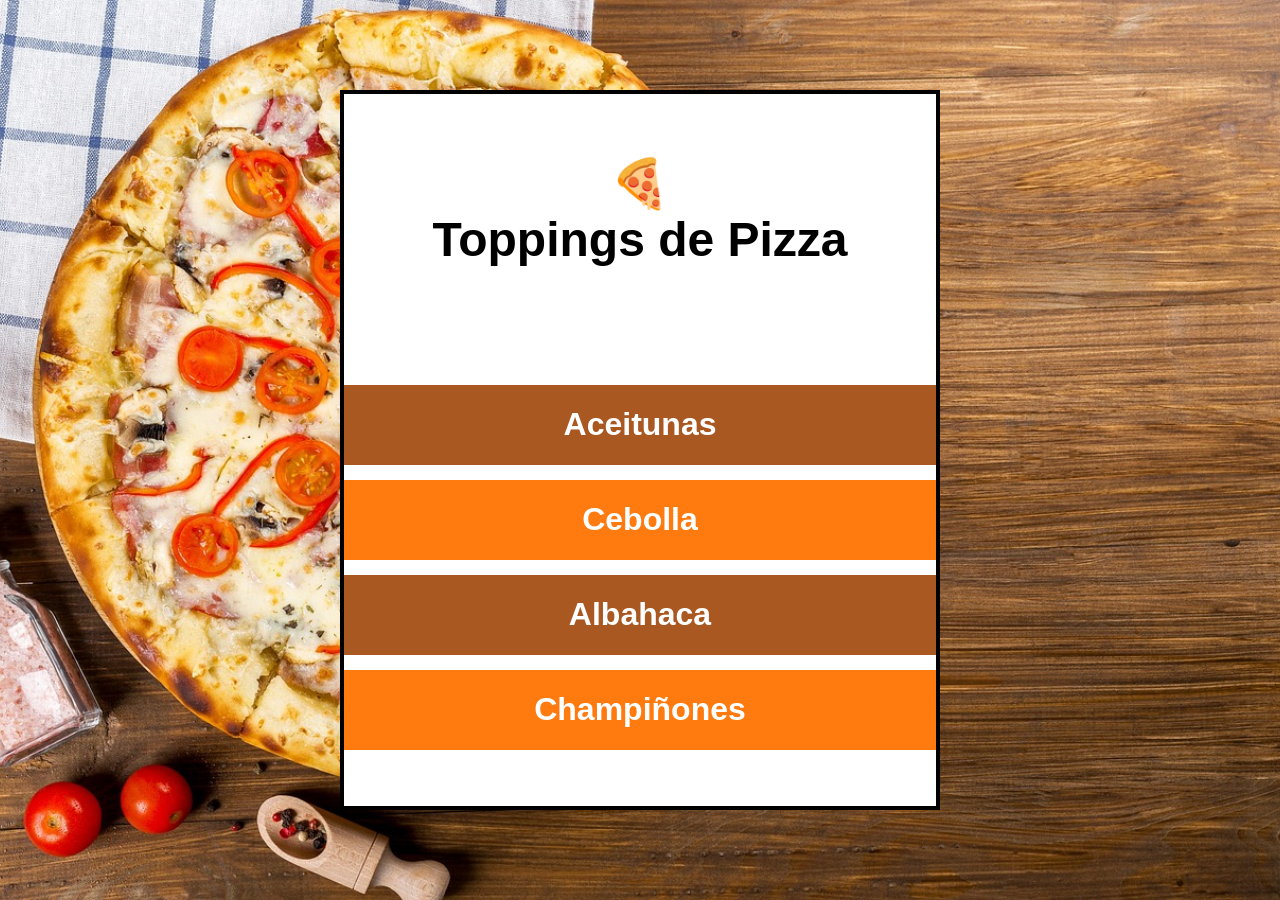
<file: JavaScript/DOM/JS_DOM_Spanish/AccederTexto/index.html>
<!DOCTYPE html>
<html lang="es">
<head>
  <meta charset="UTF-8">
  <meta name="viewport" content="width=device-width, initial-scale=1.0">
  <link rel="stylesheet" href="styles.css">
  <link rel="icon" type="image/png" href="imagenes/slice.png">
  <title>Mis Toppings</title>
</head>
<body>
  <div id="contenedor">
    <h1 id="titulo">🍕 <br> Toppings de Pizza</h1>
    <ul id="lista-toppings">
      <li class="topping fondo-marron" id="acitunas">Aceitunas</li>
      <li class="topping fondo-naranja">Cebolla</li>
      <li class="topping fondo-marron" id="albahaca">Albahaca</li>
      <li class="topping fondo-naranja" id="champiñones">Champiñones</li>
    </ul>
  </div>
  
  <script src="app.js"></script>
</body>
</html>
</file>
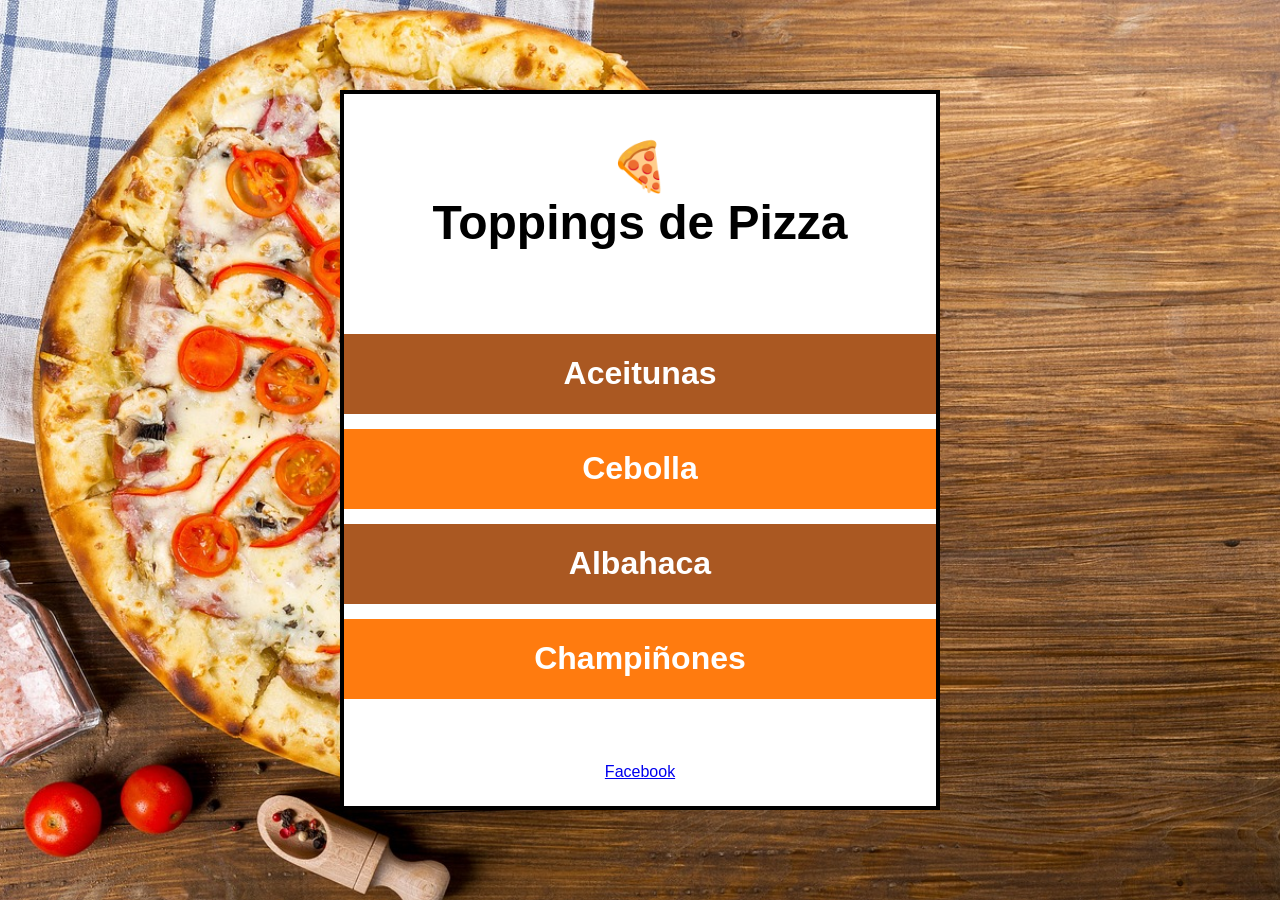
<file: JavaScript/DOM/JS_DOM_Spanish/Atributos/index.html>
<!DOCTYPE html>
<html lang="es">
<head>
  <meta charset="UTF-8">
  <meta name="viewport" content="width=device-width, initial-scale=1.0">
  <link rel="stylesheet" href="styles.css">
  <link rel="icon" type="image/png" href="imagenes/slice.png">
  <title>Mis Toppings</title>
</head>
<body>
  <div id="contenedor">
    <h1 id="titulo">🍕 <br> Toppings de Pizza</h1>
    <ul id="lista-toppings">
      <li class="topping fondo-marron" id="acitunas">Aceitunas</li>
      <li class="topping fondo-naranja">Cebolla</li>
      <li class="topping fondo-marron" id="albahaca">Albahaca</li>
      <li class="topping fondo-naranja" id="champiñones">Champiñones</li>
    </ul>
    <!-- Atributo que vamos a modificar -->
    <a href="https://www.freecodecamp.org/espanol/" target="_blank">FreeCodeCamp</a>
  </div>
  
  <script src="app.js"></script>
</body>
</html>
</file>
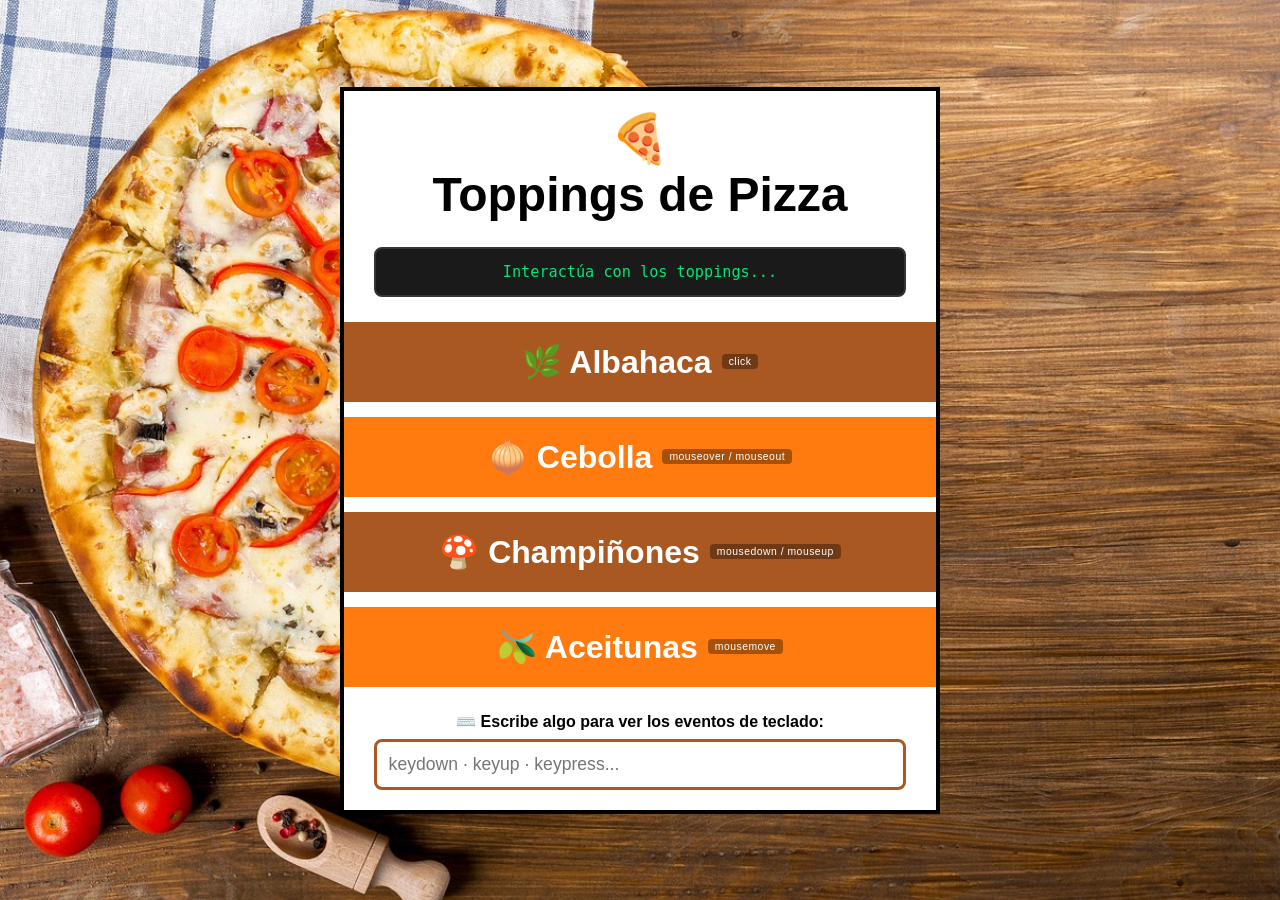
<file: JavaScript/DOM/JS_DOM_Spanish/EventosDelDOM/index.html>
<!DOCTYPE html>
<html lang="es">
<head>
  <meta charset="UTF-8">
  <meta name="viewport" content="width=device-width, initial-scale=1.0">
  <link rel="stylesheet" href="styles.css">
  <link rel="icon" type="image/png" href="imagenes/slice.png">
  <title>Mis Toppings</title>
</head>
<body>
  <div id="contenedor">
    <h1 id="titulo">🍕 <br> Toppings de Pizza</h1>

    <!-- Panel que muestra información del evento activo -->
    <div id="info-evento">Interactúa con los toppings...</div>

    <ul id="lista-toppings">
      <!-- click: se activa al hacer clic -->
      <li onclick="mostrarClic()" class="topping fondo-marron" id="albahaca">
        🌿 Albahaca <span class="etiqueta">click</span>
      </li>

      <!-- mouseover / mouseout: al entrar y salir el cursor -->
      <li class="topping fondo-naranja" id="cebolla">
        🧅 Cebolla <span class="etiqueta">mouseover / mouseout</span>
      </li>

      <!-- mousedown / mouseup: al presionar y soltar el botón del ratón -->
      <li class="topping fondo-marron" id="champinones">
        🍄 Champiñones <span class="etiqueta">mousedown / mouseup</span>
      </li>

      <!-- mousemove: al mover el cursor dentro del elemento -->
      <li class="topping fondo-naranja" id="aceitunas">
        🫒 Aceitunas <span class="etiqueta">mousemove</span>
      </li>
    </ul>

    <!-- Sección de eventos de teclado -->
    <div id="seccion-teclado">
      <p>⌨️ Escribe algo para ver los eventos de teclado:</p>
      <!-- keydown, keyup, keypress -->
      <input type="text" id="campo-texto" placeholder="keydown · keyup · keypress...">
    </div>
  </div>
  
  <script src="app.js"></script>
</body>
</html>
</file>
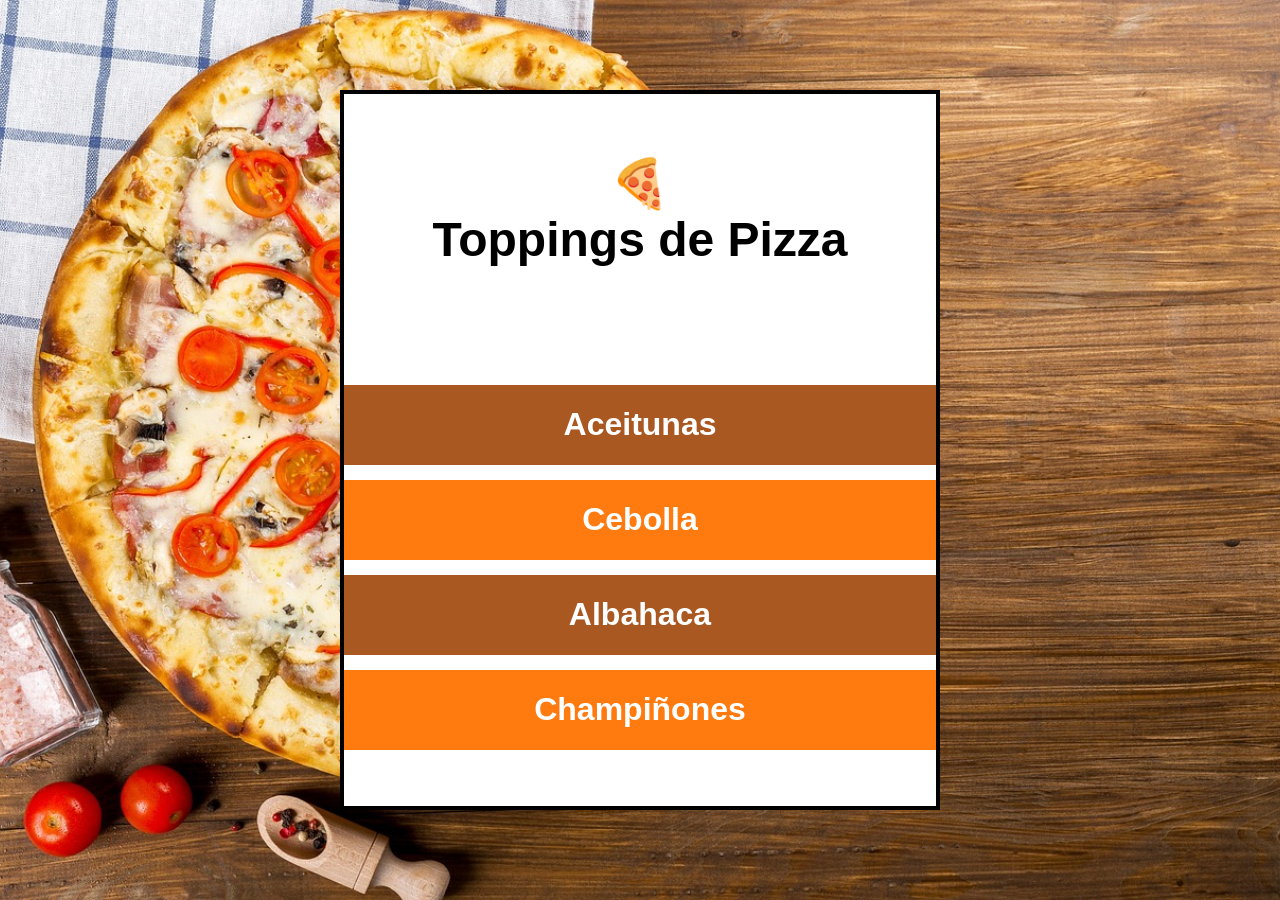
<file: JavaScript/DOM/JS_DOM_Spanish/getElementByClassName/index.html>
<!DOCTYPE html>
<html lang="es">
<head>
  <meta charset="UTF-8">
  <meta name="viewport" content="width=device-width, initial-scale=1.0">
  <link rel="stylesheet" href="styles.css">
  <link rel="icon" type="image/png" href="imagenes/slice.png">
  <title>Mis Toppings</title>
</head>
<body>
  <div id="contenedor">
    <h1 id="titulo">🍕 <br> Toppings de Pizza</h1>
    <ul id="lista-toppings">
      <li class="topping fondo-marron" id="aceitunas">Aceitunas</li>
      <li class="topping fondo-naranja">Cebolla</li>
      <li class="topping fondo-marron" id="albahaca">Albahaca</li>
      <li class="topping fondo-naranja" id="champinones">Champiñones</li>
    </ul>
  </div>
  
  <script src="app.js"></script>
</body>
</html>
</file>
<file: JavaScript/DOM/JS_DOM_Spanish/AccederTexto/styles.css>
* {
  margin: 0;
  padding: 0;
  box-sizing: border-box;
  font-family: 'lato', sans-serif;
}

body {
  display: flex;
  justify-content: center;
  align-items: center;
  height: 100vh;
  text-align: center;
  background-image: url(imagenes/pizza.jpg);
  background-size: cover;
  background-position: center;
  background-repeat: no-repeat;
}

/* Contenido */
#contenedor {
  display: flex;
  flex-wrap: wrap;
  justify-content: center;
  align-items: center;
  min-height: 80vh;
  width: 80vh;
  max-width: 600px;
  background-color: white;
  border: 4px black solid;
}

h1 {
  font-size: 3rem;
  width: 100%;
  margin: 20px 10px;
}

.topping {
  font-size: 2rem;
  font-weight: bold;
  color: white;
  display: flex;
  flex-wrap: wrap;
  justify-content: center;
  align-items: center;
  width: 100%;
  height: 80px;
  margin: 15px 0;
}

.fondo-marron {
  background-color: #aa5822;
}

.fondo-naranja {
  background-color: #ff7b0f;
}

ul {
  width: 100%;
  height: 100%;
}
</file>
<file: JavaScript/DOM/JS_DOM_Spanish/Atributos/styles.css>
* {
  margin: 0;
  padding: 0;
  box-sizing: border-box;
  font-family: 'lato', sans-serif;
}

body {
  display: flex;
  justify-content: center;
  align-items: center;
  height: 100vh;
  text-align: center;
  background-image: url(imagenes/pizza.jpg);
  background-size: cover;
  background-position: center;
  background-repeat: no-repeat;
}

/* Contenido */
#contenedor {
  display: flex;
  flex-wrap: wrap;
  justify-content: center;
  align-items: center;
  min-height: 80vh;
  width: 80vh;
  max-width: 600px;
  background-color: white;
  border: 4px black solid;
}

h1 {
  font-size: 3rem;
  width: 100%;
  margin: 20px 10px;
}

.topping {
  font-size: 2rem;
  font-weight: bold;
  color: white;
  display: flex;
  flex-wrap: wrap;
  justify-content: center;
  align-items: center;
  width: 100%;
  height: 80px;
  margin: 15px 0;
}

.fondo-marron {
  background-color: #aa5822;
}

.fondo-naranja {
  background-color: #ff7b0f;
}

ul {
  width: 100%;
  height: 100%;
}
</file>
<file: JavaScript/DOM/JS_DOM_Spanish/EventosDelDOM/styles.css>
* {
  margin: 0;
  padding: 0;
  box-sizing: border-box;
  font-family: 'lato', sans-serif;
}

body {
  display: flex;
  justify-content: center;
  align-items: center;
  height: 100vh;
  text-align: center;
  background-image: url(imagenes/pizza.jpg);
  background-size: cover;
  background-position: center;
  background-repeat: no-repeat;
}

/* Contenido */
#contenedor {
  display: flex;
  flex-wrap: wrap;
  justify-content: center;
  align-items: center;
  min-height: 80vh;
  width: 80vh;
  max-width: 600px;
  background-color: white;
  border: 4px black solid;
}

h1 {
  font-size: 3rem;
  width: 100%;
  margin: 20px 10px;
}

.topping {
  font-size: 2rem;
  font-weight: bold;
  color: white;
  display: flex;
  flex-wrap: wrap;
  justify-content: center;
  align-items: center;
  width: 100%;
  height: 80px;
  margin: 15px 0;
}

.fondo-marron {
  background-color: #aa5822;
}

.fondo-naranja {
  background-color: #ff7b0f;
}

ul {
  width: 100%;
  height: 100%;
}

/* Panel informativo de eventos */
#info-evento {
  width: 90%;
  min-height: 50px;
  background-color: #1a1a1a;
  color: #00e676;
  font-family: monospace;
  font-size: 0.95rem;
  padding: 10px 15px;
  border-radius: 8px;
  margin: 5px 0 10px;
  display: flex;
  align-items: center;
  justify-content: center;
  text-align: center;
  border: 2px solid #333;
}

/* Etiqueta del tipo de evento en cada topping */
.etiqueta {
  font-size: 0.65rem;
  background-color: rgba(0, 0, 0, 0.35);
  padding: 2px 7px;
  border-radius: 4px;
  margin-left: 10px;
  font-weight: normal;
  letter-spacing: 0.5px;
}

/* Sección de teclado */
#seccion-teclado {
  width: 90%;
  margin: 10px 0 20px;
  display: flex;
  flex-direction: column;
  align-items: center;
  gap: 8px;
}

#seccion-teclado p {
  font-size: 1rem;
  font-weight: bold;
}

#campo-texto {
  width: 100%;
  padding: 12px;
  font-size: 1.1rem;
  border: 3px solid #aa5822;
  border-radius: 8px;
  outline: none;
  transition: border-color 0.2s;
}

#campo-texto:focus {
  border-color: #ff7b0f;
}
</file>
<file: JavaScript/DOM/JS_DOM_Spanish/getElementByClassName/styles.css>
* {
  margin: 0;
  padding: 0;
  box-sizing: border-box;
  font-family: 'lato', sans-serif;
}

body {
  display: flex;
  justify-content: center;
  align-items: center;
  height: 100vh;
  text-align: center;
  background-image: url(imagenes/pizza.jpg);
  background-size: cover;
  background-position: center;
  background-repeat: no-repeat;
}

/* Contenido */
#contenedor {
  display: flex;
  flex-wrap: wrap;
  justify-content: center;
  align-items: center;
  min-height: 80vh;
  width: 80vh;
  max-width: 600px;
  background-color: white;
  border: 4px black solid;
}

h1 {
  font-size: 3rem;
  width: 100%;
  margin: 20px 10px;
}

.topping {
  font-size: 2rem;
  font-weight: bold;
  color: white;
  display: flex;
  flex-wrap: wrap;
  justify-content: center;
  align-items: center;
  width: 100%;
  height: 80px;
  margin: 15px 0;
}

.fondo-marron {
  background-color: #aa5822;
}

.fondo-naranja {
  background-color: #ff7b0f;
}

ul {
  width: 100%;
  height: 100%;
}
</file>
